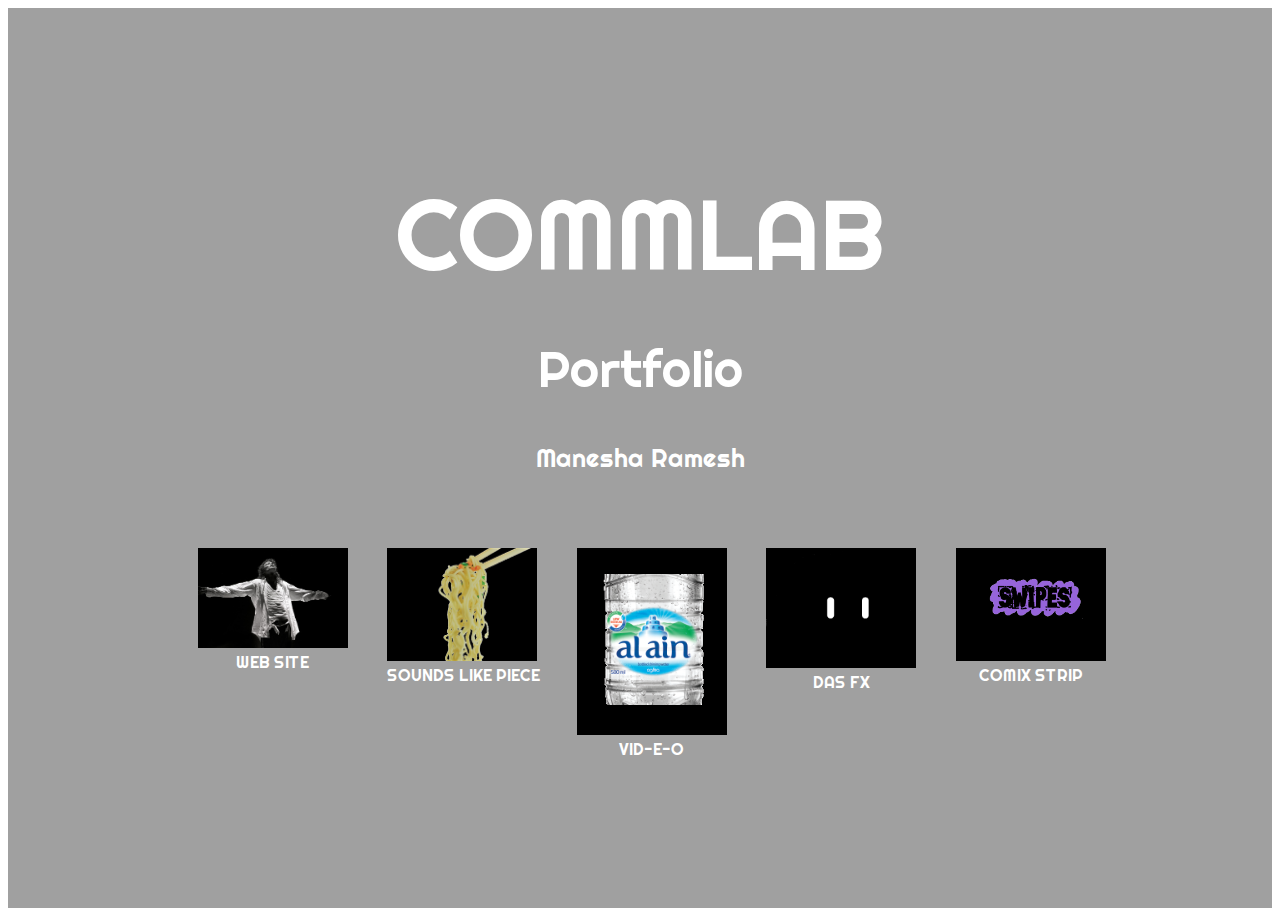
<file: index.html>
<!DOCTYPE html>
<html>

  <!-- the head tag defines all the elements we need for the webpage to be displayed properly -->
	<head>

    <!-- this meta tag indicates what kind of character encoding we need -->
		<meta charset="utf-8"/>

    <!-- this tag sets the size of the window, here we specify the window width to be as large as possible -->
		<meta name="viewport" content="width=device-width">
		<link href="https://fonts.googleapis.com/css?family=Righteous" rel="stylesheet">
		<script src="https://ajax.googleapis.com/ajax/libs/jquery/3.3.1/jquery.min.js"></script>

    <!-- this is the title that appears at the top of the window/on the browser tab -->
		<title>Manesha's Homepage</title>

    <!-- this is the tag that allows you to link to external files, such as CSS and JS -->
		<link rel="stylesheet" type="text/css" href="style.css" />
		<script type="text/javascript" src="sketch.js"></script>

	</head>

  <!-- the body tag is where we actually put the content we want to be displayed -->
	<body>
		<div class = "main-container">
			<div class = "title"> COMMLAB</div>
			<div class = "subheading"> Portfolio</div>
			<div class = "name"> Manesha Ramesh</div>

			<div id = "website">
				<a target="_blank" href="./billiejean/index.html">
  				<img src="./billiejean/Background image2.jpg" alt="Forest" style="width:150px">
				</a>
				<div class="overlay">
   					<div class="text">WEB SITE</div>
  				</div>
			</div>

			<div class = "sound">
				<a target="_blank" href="./noodle_project/index.html">
  				<img src="longnoodle.png" alt="Forest" style="width:150px">
				</a>
				<div class="overlay">
   					<div class="text">SOUNDS LIKE PIECE</div>
  				</div>
			</div>
			<div class = "comic">
				<a target="_blank" href="https://robwayne.github.io/Swipes/">
  				<img src="Front.png" alt="Forest" style="width:150px">
				</a>
				<div class="overlay">
   					<div class="text">COMIX STRIP</div>
  				</div>
			</div>
			<div class = "film">
				<a target="_blank" href="./Commlab_project_4/index.html">
  				<img src="bottle.png" alt="Forest" style="width:150px">
				</a>
				<div class="overlay">
   					<div class="text">VID-E-O</div>
  				</div>
			</div>
			<div class = "animation">
				<a target="_blank" href="https://manesha123.github.io/animation/">
  				<img src="creature.png" alt="Forest" style="width:150px">
				</a>
				<div class="overlay">
   					<div class="text">DAS FX</div>
  				</div>
			</div>

		</div>


		
		<!-- CONTENT GOES HERE -->

    <!-- the script tags go at the bottom of the page, so that they are loaded last -->
		<!--<script src="https://code.jquery.com/jquery-3.1.1.min.js"></script>-->
		<!--<script src="scripts.js"></script>-->
	</body>
</html>
<!-- never forget to close your tags! -->
</file>
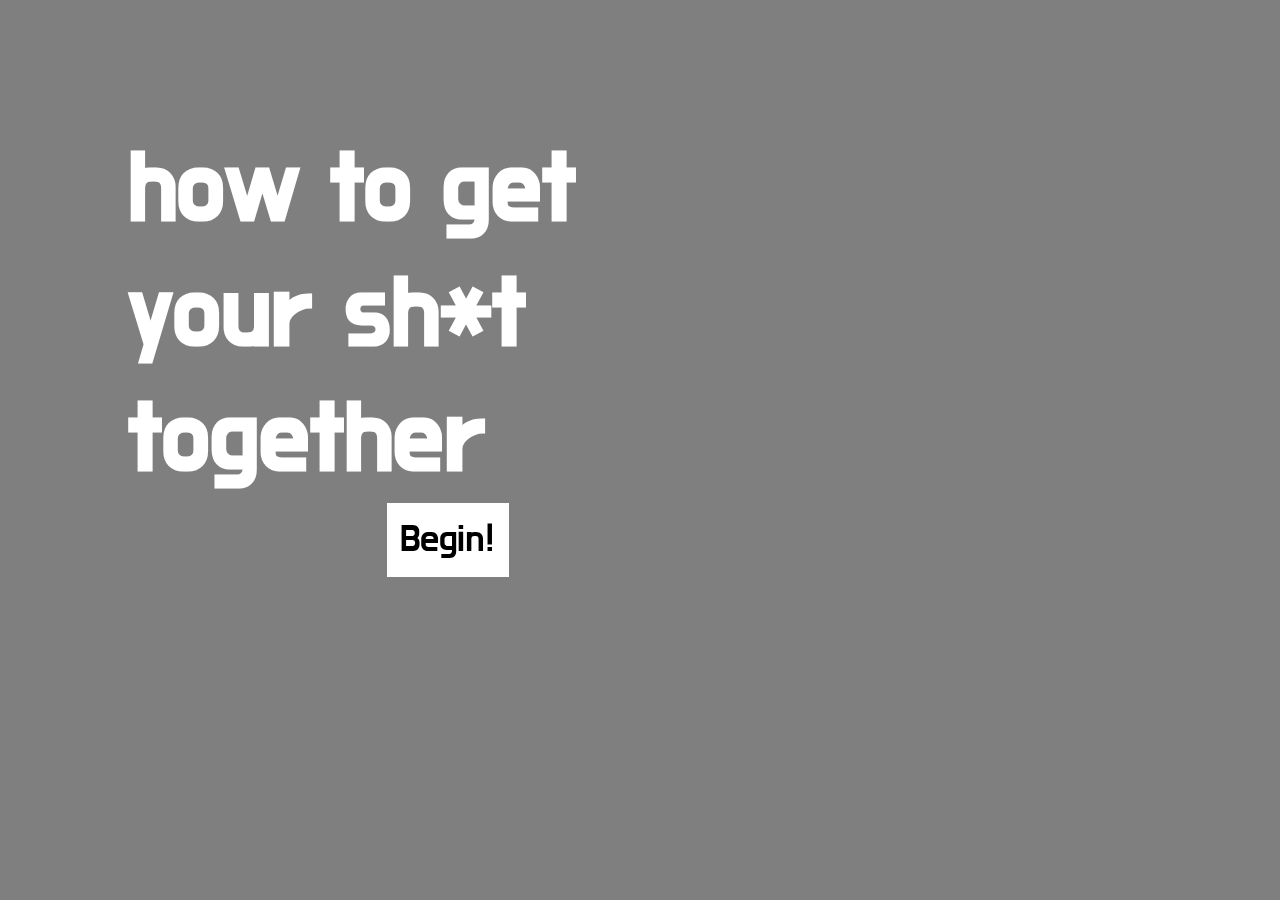
<file: Commlab_project_4/index.html>
<!DOCTYPE html>
<html>
	<head>
		<meta charset="utf-8"/>
		<meta name="viewport" content="width=device-width">
		<title>How to get your sh*t together</title> 
		<link rel="stylesheet" type="text/css" href="style.css" />
		<link href="https://fonts.googleapis.com/css?family=Do+Hyeon" rel="stylesheet">

	</head>
	<body>

		<div class="videoStyle" id="video"></div>
		
		<audio id = "jingle"><source src="interactionone.mp3" type="audio/ogg"></audio>
		<div id="overlay" class = "overlays">
		 	<div class = "title"><h1>how to get your sh*t together
		 		<div class = "button" onclick="hideoverlay()"><button class = "begin">Begin!</button></div>
		 	</h1></div>
		 	
		</div>

		<div id="overlaytwo" class = "overlays">
		 	<div class = "titles"><h1>Well...have you?</h1></div>
		 		<div class = "buttons" onclick="hideoverlay()"><button class = "option">YES</button></div>
		 		<div class = "buttons" onclick="redirect()"><button class = "option">NO</button></div>
		 	
		</div>
		<div id="overlaythree" class = "overlays">
		 	<div class = "titles"><h1>So...?</h1></div>
		 		<div class = "buttons" onclick="skipseconds(400)" ><button class = "option">He is dead to me</button></div>
		 		<div class = "buttons" onclick="skipseconds(389)"><button class = "option">DESTROY HIM!!!!</button></div>
			 	
		 </div>	
		<div id="redirect" class = "overlays">
		 	<div class = "titles"><h1>Sorry this video is not for you.<br>You will be redirected to a youtube page of cat videos in..
		 		
		 	</h1>
		 	<h1 class = "timer"><span id="countdowntimer"> 5 </span></h1>
		 	<audio><source src="countdown.mp3" type="audio/ogg"></audio>
		 	</div>
		 	<br><br>
		 		<div class = "buttons" onclick="hideoverlay()"><button class = "begin">SORRY I LIED!!!</button></div>
		 	
		</div> 

			
		<script src="https://code.jquery.com/jquery-2.1.1.min.js"></script>
		<script src="popcorn-js-1.5.11/popcorn.js"></script>
		<script src="popcorn-js-1.5.11/modules/player/popcorn.player.js"></script>
		<script src="popcorn-js-1.5.11/players/youtube/popcorn.youtube.js"></script>
		<script src="popcorn-js-1.5.11/wrappers/common/popcorn._MediaElementProto.js"></script>
		<script src="popcorn-js-1.5.11/wrappers/youtube/popcorn.HTMLYouTubeVideoElement.js"></script>
		<script src="popcorn-js-1.5.11/plugins/code/popcorn.code.js"></script>
		<script src="scripts.js"></script>
	</body>
</html>
</file>
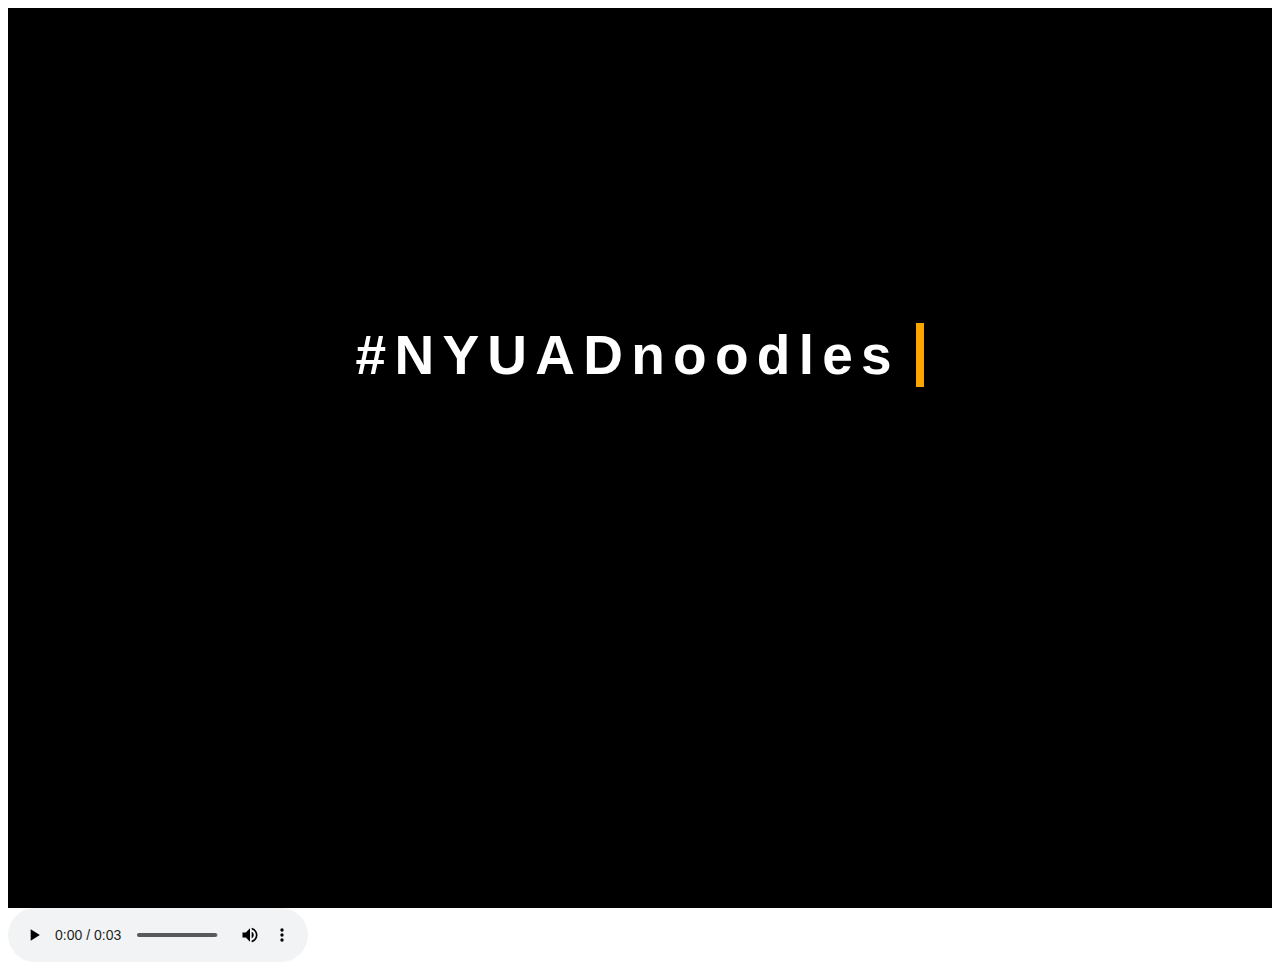
<file: noodle_project/index.html>
<!DOCTYPE>
<html>
  <head>
    <title>Carousel Example</title>
    <link rel="stylesheet" href="style.css">

  </head>
  <body>
    <div class = "main-container1">

        <div class="space-filler">
            
        </div> 

        <div class="typewriter">
            <h1>#NYUADnoodles</h1>
        </div> 
        <div class = "arrow-container">
            <a href = "./index2.html"><img class = "arrow" src = "arrow.png"></a>
        </div> 
    </div>
    <audio controls autoplay = "true">
      <source src="typing.mp3" type="audio/mpeg">
    </audio>

    <script src="script.js"></script>
  </body>
</html>
</file>
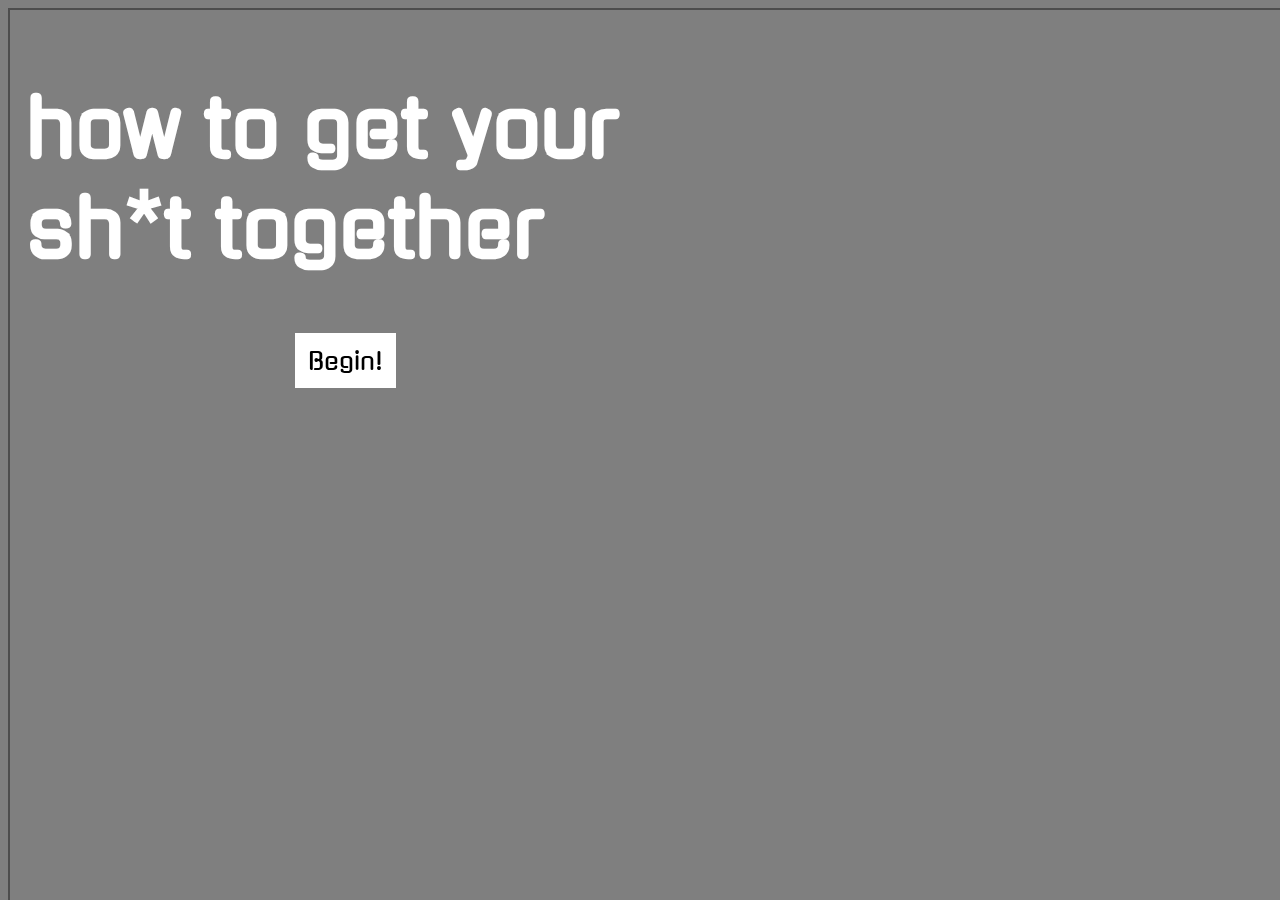
<file: Video-H/index.html>
<!DOCTYPE html>
<html>
<head>
	<title></title>
	<link rel="stylesheet" type="text/css" href="style.css">
	<meta charset="utf-8"/>
	<meta name="viewport" content="width=device-width">
	<link href="https://fonts.googleapis.com/css?family=Gugi" rel="stylesheet">
	<script src="sketch.js"></script>
	<script src="https://ajax.googleapis.com/ajax/libs/jquery/3.3.1/jquery.min.js"></script>

</head>
<body>
	
   <div id = "backdrop" style="position: fixed; z-index: -99; width: 100%; height: 100%">
	  <iframe id = "video" height="100%" width="100%" 
	    src="https://www.youtube.com/embed/G4Sn91t1V4g?rel=0&amp;controls=0&amp;showinfo=0">
	  </iframe>
	</div>
  
 <div id="overlay">
 	<div class = "title"><h1>how to get your sh*t together</h1>
 		<div class = "button" onclick="hideoverlay()"><button class = "begin">Begin!</button></div>
 	</div>

</div>

 </div>
</body>
</html>
</file>
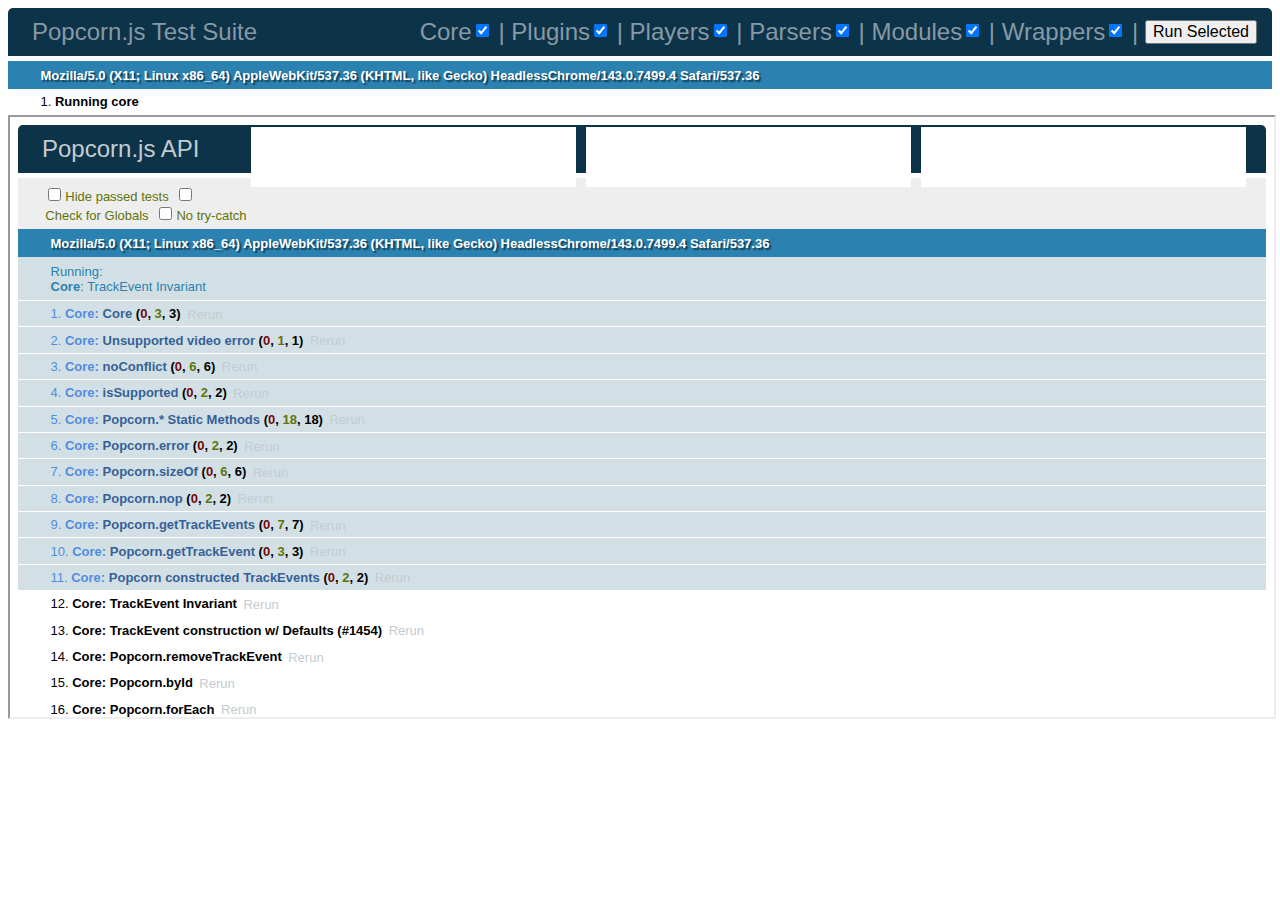
<file: Commlab_project_4/popcorn-js-1.5.11/test/index.html>
<!DOCTYPE html>
<html>
<head>
  <title>Popcorn Test Suite Runner</title>
  <link rel="stylesheet" href="qunit/qunit.css" type="text/css" media="screen">
  <link rel="stylesheet" href="popcorn.testrunner.css" type="text/css" >
  <script src="jquery.js"></script>
  <script src="popcorn.testrunner.js"></script>
</head>
<body>
  <h1 id="qunit-header">
    Popcorn.js Test Suite
    <span style="" id="test-links">
      <label for="core-tests">Core</label><input id="core-tests" type="checkbox" value="core" checked="true" tabindex="1"/> |
      <label for="plugin-tests">Plugins</label><input id="plugin-tests" type="checkbox" value="plugins" checked tabindex="2"/> |
      <label for="player-tests">Players</label><input id="player-tests" type="checkbox" value="players" checked tabindex="3"/> |
      <label for="parser-tests">Parsers</label><input id="parser-tests" type="checkbox" value="parsers" checked tabindex="4"/> |
      <label for="module-tests">Modules</label><input id="module-tests" type="checkbox" value="modules" checked tabindex="5"/> |
      <label for="wrapper-tests">Wrappers</label><input id="wrapper-tests" type="checkbox" value="wrappers" checked tabindex="5"/> |
      <input id="run-selected" type="button" value="Run Selected" checked tabindex="6" />
    </span>
  </h1>
  <h2 id="qunit-banner"></h2>
  <h2 id="qunit-userAgent"></h2>
  <ol id="qunit-tests"></ol>
  <iframe id="test-frame" style="height: 600px; width: 100%; overflow: scroll;"></iframe>

</body>
</html>
</file>
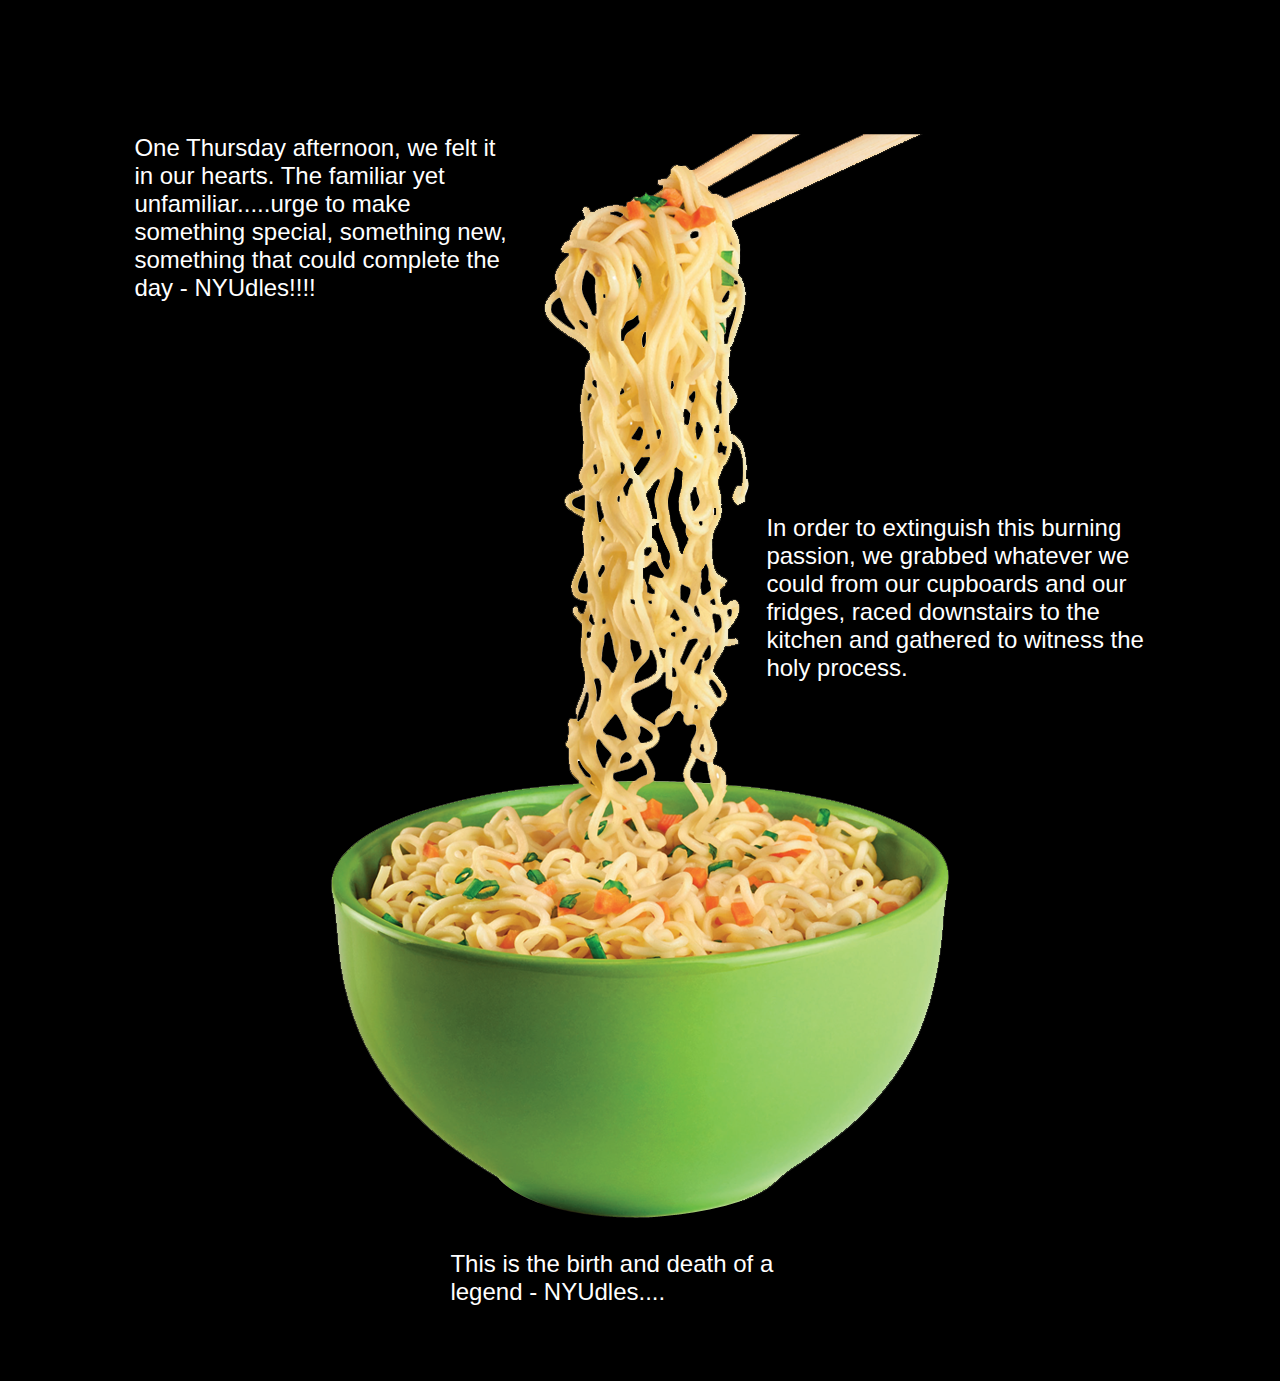
<file: noodle_project/index2.html>
<!DOCTYPE html>
<html>
<head>
  <title></title>
  <link rel="stylesheet" href="style.css">
</head>
<style>

body{
  background-color: black;
}

</style>
<body>
<div class = "main-container1">
  <div class = "background-image">
    <img class = "noodle" src = "longnoodle.png">
  </div>
  <div class = "text">
    One Thursday afternoon, we felt it in our hearts. The familiar yet unfamiliar.....urge to make something special, something new, something that could complete the day - NYUdles!!!!
  </div>
  <div class = "text2">
     In order to extinguish this burning passion, we grabbed whatever we could from our cupboards and our fridges, raced downstairs to the kitchen and gathered to witness the holy process.
  </div>

  <div class = "t3">
     This is the birth and death of a legend - NYUdles....
  </div>
  <div class = "arrow-container">
            <a href = "./index3.html"><img class = "arrow" src = "arrow.png"></a>
  </div>
  <audio controls autoplay hidden loop>
      <source src="inspiringmusic.mp3" type="audio/mpeg">
  </audio>
  <audio controls autoplay hidden loop>
      <source src="slurping_noodles.mp3" type="audio/mpeg">
  </audio>

</div>
</body>
</html>
</file>
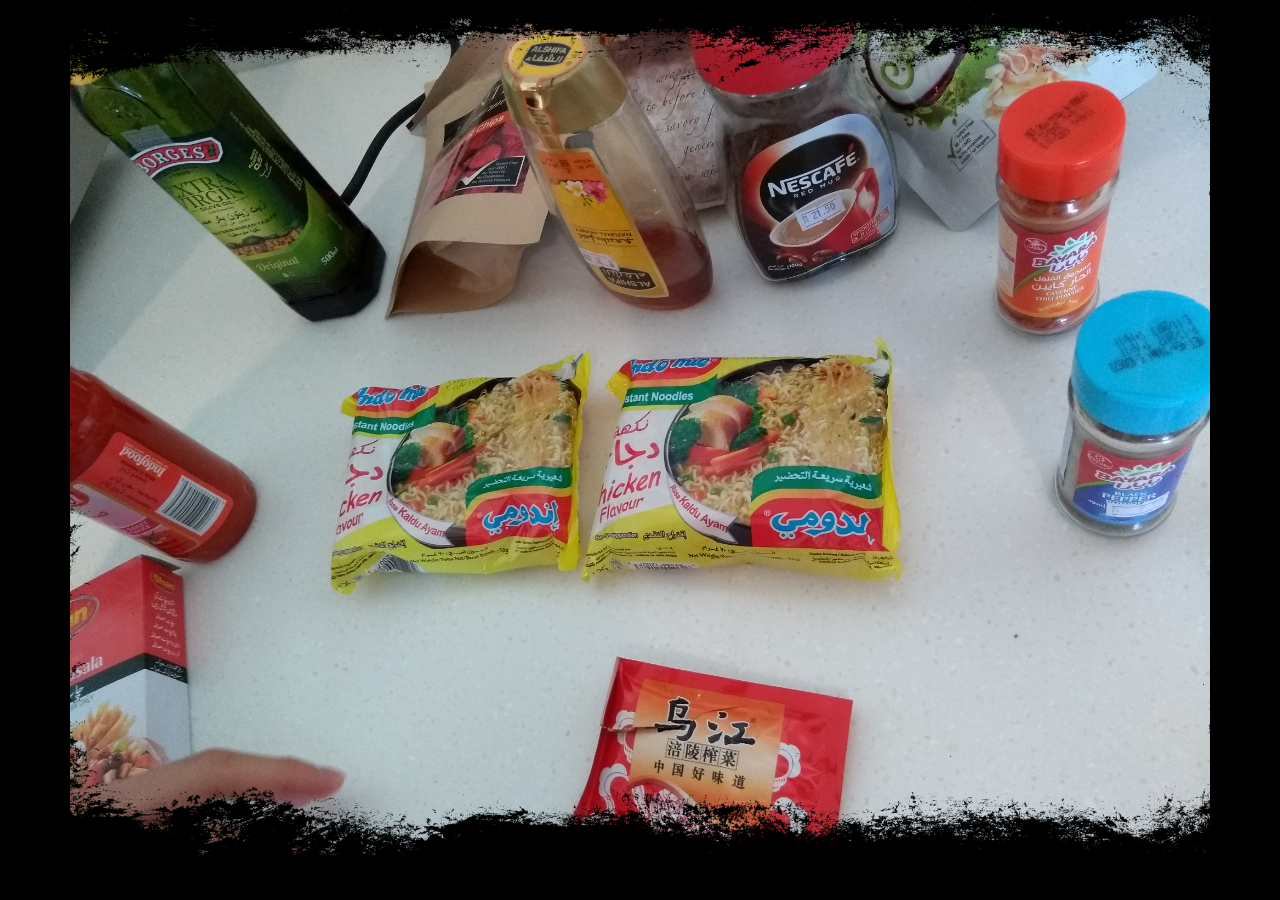
<file: noodle_project/index3.html>
<!DOCTYPE html>
<html lang="en">
<head>
  <title>Bootstrap Example</title>
  <meta charset="utf-8">
  <meta name="viewport" content="width=device-width, initial-scale=1">
  <link rel="stylesheet" href="https://maxcdn.bootstrapcdn.com/bootstrap/3.3.7/css/bootstrap.min.css">
  <script src="https://ajax.googleapis.com/ajax/libs/jquery/3.3.1/jquery.min.js"></script>
  <script src="https://maxcdn.bootstrapcdn.com/bootstrap/3.3.7/js/bootstrap.min.js"></script>
  <link rel="stylesheet" href="style.css">
</head>
<style>

body{
  background-color: black;
}

</style>
<body>
<!-- <div class = "main-container"> -->
  <div id="myNav" class="overlay">
  <a href="javascript:void(0)" class="closebtn" onclick="closeNav()">&times;</a>
    <img class = "smiley" src = "smiley.png">
    <a href="./index.html">HOME</a>

</div>
  <div class = frame>
      <img class = "frame-image" src = "photo_roll_image.png">
  </div>

  <div class="container">
      
    <div id="myCarousel" class="carousel slide" data-ride="carousel" data-interval="10000">
      
      <!-- Wrapper for slides -->
      <div class="carousel-inner">
        <div class="item active">
          <img src="Preparing-1 (2).jpg" alt="Los Angeles" style="width:100%;">
        </div>

        <div class="item">
          <img src="Preparing-1.jpg" alt="Chicago" style="width:100%;">
        </div>
      
        <div class="item">
          <img src="Preparing-3 (2).jpg" alt="New york" style="width:100%;">
        </div>

        <div class="item">
          <img src="Preparing-2 (3).jpg" alt="New york" style="width:100%;">
        </div>

        <div class="item">
          <img src="Cooking-1.jpg" alt="New york" style="width:100%;">
        </div>

        <div class="item">
          <img src="Cooking-2.jpg" alt="New york" style="width:100%;">
        </div>

        <div class="item">
          <img src="Cooking-3.jpg" alt="New york" style="width:100%;">
        </div>

        <div class="item">
          <img src="Cooking-4.jpg" alt="New york" style="width:100%;">
        </div>

        <div class="item">
          <img src="Cooking-5.jpg" alt="New york" style="width:100%;">
        </div>

        <div class="item">
          <img src="Tasting-4.jpg" alt="New york" style="width:100%;">
        </div>

        <div class="item">
          <img src="Tasting-1.jpg" alt="New york" style="width:100%;">
        </div>

        <div class="item">
          <img src="Tasting-2 (2).jpg" alt="New york" style="width:100%;">
        </div>

        <div class="item">
          <img src="Tasting-3 (2).jpg" alt="New york" style="width:100%;">
        </div>

        <div class="item">
          <img src="Tasting-5.jpg" alt="New york" style="width:100%;">
        </div>

      </div>

      
      
    </div>
  </div>

  <audio controls autoplay hidden loop>
      <source src="final2.m4a" type="audio/mpeg">
  </audio>
<!-- </div>
 -->
 <script src="script.js"></script>
</body>
</html>
</file>
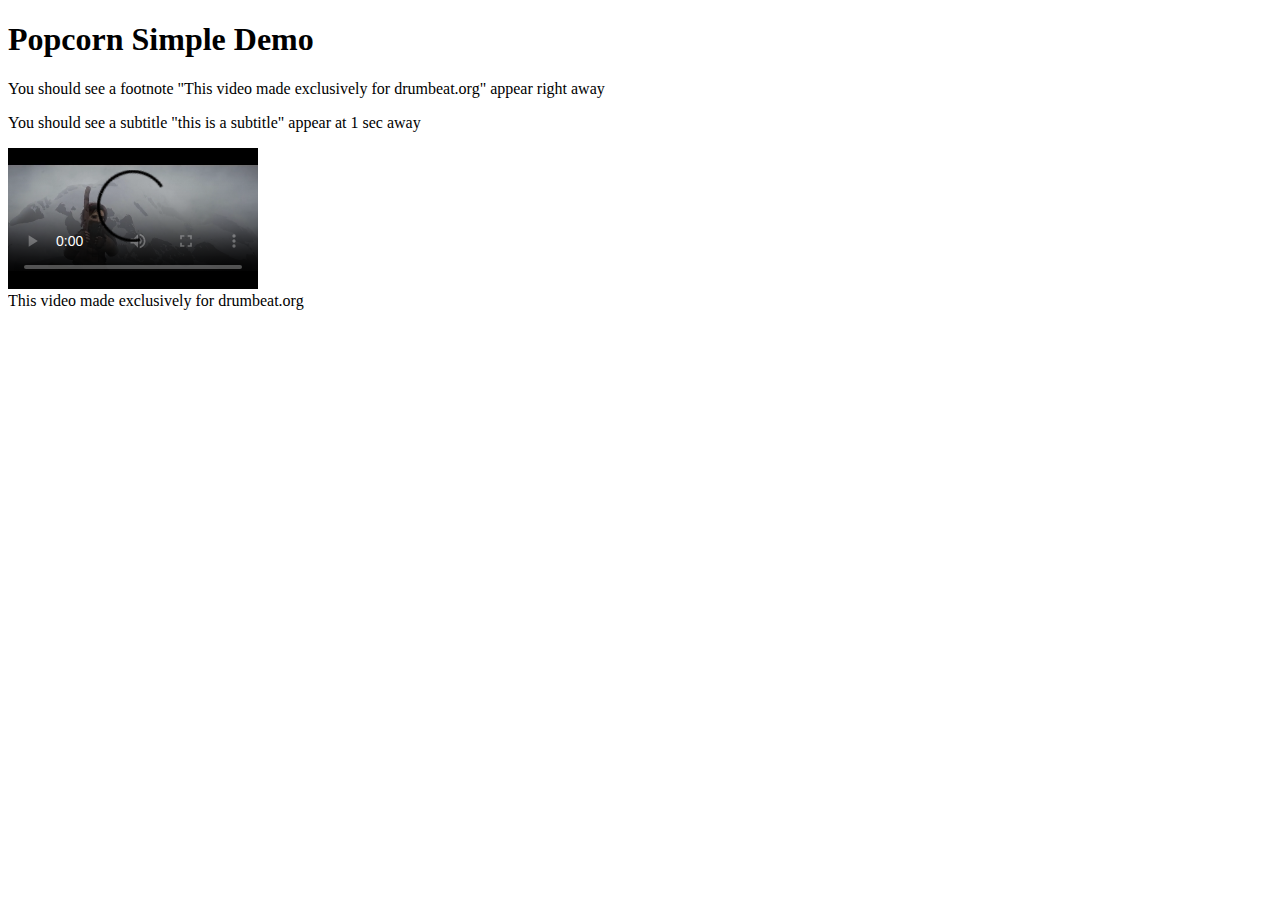
<file: Commlab_project_4/popcorn-js-1.5.11/example.html>
<!DOCTYPE html>
<html>
<head>
  <title>Popcorn Simple Demo</title>
  <!-- You muct include the popcorn.js file. Ensure the path is correct -->
  <script src="popcorn.js"></script>
 
  <!-- You must include each plug-in needed for the demo individually. Ensure the path is correct -->
  <!-- Footnote Plugin -->
  <script src="plugins/footnote/popcorn.footnote.js"></script>
  <!-- Subtitle Plugin -->
  <script src="plugins/subtitle/popcorn.subtitle.js"></script>
  
  <!-- Link popcorn-js to the video by uing the id of the video element -->
  <!-- You need to tell popcorn when you want each plugin to execute -->
  <script>
    // wait for DOM to load
    document.addEventListener('DOMContentLoaded', function () {
      // popcorn events are chainable this means that you can also do:
      // p.play(); or p.footnote{};
      // Make a popcorn instance, passing the id of the video element.
      // notice the <video id='video' ... > at the bottom of the page.
      var p = Popcorn('#video')
      // use the footnote plugin
      // notice the <div id='footnotediv'> tag at the bottom of the page
      .footnote({
        start: 0, // seconds
        end: 15, // seconds
        text: 'This video made exclusively for drumbeat.org',
        target: 'footnotediv'
      } )
      // use the subtitle plugin
      .subtitle({
        start: 1, // seconds
        end: 15, // seconds
        text: 'this is a subtitle'
      } )
      // make the video play automatically 
      .play();
    }, false);

  </script>
</head>
<body>
  <h1>Popcorn Simple Demo</h1>
  <p>You should see a footnote "This video made exclusively for drumbeat.org" appear right away</p>
  <p>You should see a subtitle "this is a subtitle" appear at 1 sec away</p>
  <!-- You need a video element with an id -->
  <video id='video' 
    controls 
    width= '250px'
    poster="test/poster.png"> 
    <source id='mp4'
      src="test/trailer.mp4"
      type='video/mp4; codecs="avc1, mp4a"'> 
    <source id='ogv'
      src="test/trailer.ogv"
      type='video/ogg; codecs="theora, vorbis"'> 
    <p>Your user agent does not support the HTML5 Video element.</p> 
  </video> 
  <!-- this is needed for the footnote plugin -->
  <div id="footnotediv"></div>
</body>
</html>
</file>
<file: style.css>
.main-container{
	height: 100vh;
	background-color: rgb(160, 160, 160);
	position: relative;
}

.title{

	color: white;
	font-family: 'Righteous', cursive;
	font-size: 100px;
	text-align: center;
	position: absolute;
  top: 25%;
  left: 50%;
  transform: translate(-50%, -50%);
}

.subheading{
	color: white;
	font-family: 'Righteous', cursive;
	font-size: 50px;
	text-align: center;
	position: absolute;
  top: 40%;
  left: 50%;
  transform: translate(-50%, -50%);

}

.name{
	color: white;
	font-family: 'Righteous', cursive;
	font-size: 25px;
	text-align: center;
	position: absolute;
  top: 50%;
  left: 50%;
  transform: translate(-50%, -50%);

}

#website{
	position: absolute;
	top: 60%;
  left: 15%;

 /* transform: translate(-50%, -50%);*/

}

.sound{
position: absolute;
	top: 60%;
  left: 30%;

}

.comic{
	position: absolute;
	top: 60%;
  left: 75%;
}

.film{
	position: absolute;
	top: 60%;
  left: 45%;
}

.animation{
	position: absolute;
	top: 60%;
  left: 60%;
}

.overlay{
	text-align: center;
	color: white;
	font-family: 'Righteous', cursive;
}

img {
   
    width: 300px;
}

img:hover {
     border: 3px solid #ddd;
    
    
}
</file>
<file: Commlab_project_4/style.css>
.videoStyle{
	float: left;
	width: 100%;
	height: 100vh;

}

#backdrop{
  margin: 0px;
}

#overlay {
    position: fixed; /* Sit on top of the page content */
    display: block; /* Hidden by default */
    width: 100%; /* Full width (cover the whole page) */
    height: 100%; /* Full height (cover the whole page) */
    top: 0; 
    left: 0;
    right: 0;
    bottom: 0;
    background-color: rgba(0,0,0,0.50); /* Black background with opacity */
    z-index: 100; /* Specify a stack order in case you're using a different order for other elements */
    cursor: pointer; /* Add a pointer on hover */
}
#overlaythree, #overlaytwo, #redirect {
    position: fixed; /* Sit on top of the page content */
    display: none; /* Hidden by default */
    width: 100%; /* Full width (cover the whole page) */
    height: 100%; /* Full height (cover the whole page) */
    top: 0; 
    left: 0;
    right: 0;
    bottom: 0;
    background-color: rgba(0,0,0,0.50); /* Black background with opacity */
    z-index: 100; /* Specify a stack order in case you're using a different order for other elements */
    cursor: pointer; /* Add a pointer on hover */
}




.title h1, .titles h1{
  width: 50%;
  display: inline-block;
  font-size: 100px;
  margin: 2%;
  color: white;
  font-family: 'Do Hyeon', sans-serif;
}

.title h1{
	margin: 10%;
}
.titles h1{
	width: 100%;
	display: flex;
	justify-content: center;
	font-size: 60px;
}

#countdowntimer{
	color:red;
}
.buttons{
	display: flex;
	justify-content: center;
	margin:2% auto;
}

.begin{
  padding: 2%;
  background-color: white;
  border: none;
  font-size: 38px;
  font-family: 'Do Hyeon', sans-serif;
  margin:auto;
  position: relative;

}
.timer{
	font-size: 48px;
}
.option{
	padding-left: 5%;
	padding-right: 5%;
	padding: 2%;
  background-color: white;
  border: none;
  font-size: 24px;
  font-family: 'Do Hyeon', sans-serif;
  float:center;
  margin:auto;
  position: relative;

}

.button {
  display: flex;
  justify-content: center;
}


.begin:hover, .option:hover{
  background-color: rgba(0, 0, 0, 0);
  color: white;
}

/*.title h1{
  /*border-right: .15em solid orange;*/
  /*white-space: nowrap;
  overflow: hidden;
}

.title h1:nth-child(1){
  
width: 11.5em;
  animation: type2 2s steps(40, end);
  animation-delay: 2s;
  animation-fill-mode: forwards;
    
}

.title h1:nth-child(2){
  width: 11.5em;*/
  /*opacity: 0;*/
  /*animation: type2 2s steps(40, end);
  animation-delay: 2s;
  animation-fill-mode: forwards;
    
}

.title h1:nth-child(3){*/
  /*opacity: 0;*/
  /*animation: typing 2s steps(40, end), blink .5s step-end infinite alternate;
    animation-delay: 4s; 
    
}


@keyframes typing {
 from { width: 0 }
  to { width: 100% }
}




@keyframes blink {
  50% {
    border-color: transparent;
  }
}
@-webkit-keyframes blink {
  50% {
    border-color: tranparent;
  }
}




*/
</file>
<file: noodle_project/style.css>
.main-container1{
	background-color: black;
	height: 100vh;
	width: 100%;
}

.typewriter{
	width: 45%;
	color: white;
	padding: 0 auto;
	margin: 0 auto;
	padding-top: 40% auto;
  font-size: 15px;
	
}

.space-filler{
	height:35%;

}

.arrow-container{
	margin: 0 auto;
	padding: 0 auto;
	justify-content: center;
}
.arrow{
	width: 13%;
	height: 15%;
	display: block;
    margin: 0 auto;

}


.typewriter h1 {
	color: white;
	font-size: 55px;
	font-family: sans-serif;
  overflow: hidden; /* Ensures the content is not revealed until the animation */
  border-right: .15em solid orange; /* The typwriter cursor */
  white-space: nowrap; /* Keeps the content on a single line */
  margin: 0 auto; /* Gives that scrolling effect as the typing happens */
  letter-spacing: .15em; /* Adjust as needed */
  animation: 
    typing 3s steps(40, end),
    blink-caret .75s step-end infinite;
}

/* The typing effect */
@keyframes typing {
  from { width: 0 }
  to { width: 100% }
}

/* The typewriter cursor effect */
@keyframes blink-caret {
  from, to { border-color: transparent }
  50% { border-color: orange; }
}


.arrow-container {

  
  
  animation: 3s fadeIn;
  animation-fill-mode: forwards;
  
  visibility: hidden;
}

.ele:hover {
  background-color: #123;
}

@keyframes fadeIn {
  99% {
    visibility: hidden;
  }
  100% {
    visibility: visible;
  }
}

.frame{
  width:100%;
  height:100vh;
  margin:0px;
  z-index:100;
  position: absolute;
  top: 0;
  left:auto;
}

.main-container{
  height: 100vh;
  width:100vh;
 
  }

  .frame-image{
    width: 100%;
    height: 100%;
  }

  .item{
    height: 100vh;

  }

  .carousel-indicators li { visibility: hidden; }

  .overlay {
    height: 100%;
    width: 0;
    position: fixed;
    z-index: 200;
    top: 0;
    left: 0;
    background-color: rgb(0,0,0);
    background-color: rgba(0,0,0, 0.9);
    overflow-x: hidden;
    transition: 0.5s;
}

.overlay-content {
    position: relative;
    top: 25%;
    width: 100%;
    text-align: center;
    margin-top: 30px;
}

.overlay a {
    padding: 8px;
    text-decoration: none;
    font-size: 36px;
    color: white;
    display: block;
    transition: 0.3s;
    text-align: center;
}

.overlay a:hover, .overlay a:focus {
    color: #f1f1f1;
}

.overlay .closebtn {
    position: absolute;
    top: 20px;
    right: 45px;
    font-size: 60px;
}

@media screen and (max-height: 450px) {
  .overlay a {font-size: 20px}
  .overlay .closebtn {
    font-size: 40px;
    top: 15px;
    right: 35px;
  }
}

.smiley{
  display: block;
    margin-left: auto;
    margin-right: auto;
    width: 35%;
    height: 80%;
}

.background-image{
  z-index:-1;
}

.noodle{
  padding-top: 10%;
  display: block;
    margin-left: auto;
    margin-right: auto;
}

.text{
  position: absolute;
  color:white;
  z-index:100;
  top:0;
  left: 0;
  width:30%;
  margin:10%;
  font-family: sans-serif;
  font-size: 24px;
}

.text2{
  position: absolute;
  color:white;
  z-index:100;
  top:0;
  left: 0;
  width:30%;
  margin:40% 60%;
  font-family: sans-serif;
  font-size: 24px;
}

.t3{
  
  color:white;
  width:30%;
  ;
  font-family: sans-serif;
  font-size: 24px;
  display: block;
  margin-left: auto;
  margin-right: auto;
}
.main-container1{
  position: relative;
  
}
</file>
<file: Video-H/style.css>
#backdrop{
  margin: 0px;
}

#overlay {
    position: fixed; /* Sit on top of the page content */
    display: block; /* Hidden by default */
    width: 100%; /* Full width (cover the whole page) */
    height: 100%; /* Full height (cover the whole page) */
    top: 0; 
    left: 0;
    right: 0;
    bottom: 0;
    background-color: rgba(0,0,0,0.50); /* Black background with opacity */
    z-index: 100; /* Specify a stack order in case you're using a different order for other elements */
    cursor: pointer; /* Add a pointer on hover */
}



.title{
  width: 50%;
  display: inline-block;
  font-size: 40px;
  margin: 2%;
  color: white;
  font-family: 'Gugi', cursive;
}

.begin{
  padding: 2%;
  background-color: white;
  border: none;
  font-size: 24px;
  font-family: 'Gugi', cursive;
  float:center;
  margin:auto;
  position: relative;

}
.button {
  display: flex;
  justify-content: center;
}


.begin:hover{
  background-color: rgba(0, 0, 0, 0);
  color: white;
}

/*.title h1{
  /*border-right: .15em solid orange;*/
  /*white-space: nowrap;
  overflow: hidden;
}

.title h1:nth-child(1){
  
width: 11.5em;
  animation: type2 2s steps(40, end);
  animation-delay: 2s;
  animation-fill-mode: forwards;
    
}

.title h1:nth-child(2){
  width: 11.5em;*/
  /*opacity: 0;*/
  /*animation: type2 2s steps(40, end);
  animation-delay: 2s;
  animation-fill-mode: forwards;
    
}

.title h1:nth-child(3){*/
  /*opacity: 0;*/
  /*animation: typing 2s steps(40, end), blink .5s step-end infinite alternate;
    animation-delay: 4s; 
    
}


@keyframes typing {
 from { width: 0 }
  to { width: 100% }
}




@keyframes blink {
  50% {
    border-color: transparent;
  }
}
@-webkit-keyframes blink {
  50% {
    border-color: tranparent;
  }
}




*/
</file>
<file: Commlab_project_4/popcorn-js-1.5.11/test/popcorn.testrunner.css>
span#test-links {
  float: right;
  padding-right: 15px;
}

span#test-links > a {
  font-size: 0.8em;
}

input[type=checkbox], input#run-selected {
  position: relative;
  bottom: 3px;
}

input#run-selected {
  font-size: 16px;
}
</file>
<file: Commlab_project_4/popcorn-js-1.5.11/test/qunit/qunit.css>
/**
 * QUnit v1.9.0 - A JavaScript Unit Testing Framework
 *
 * http://docs.jquery.com/QUnit
 *
 * Copyright (c) 2012 John Resig, Jörn Zaefferer
 * Dual licensed under the MIT (MIT-LICENSE.txt)
 * or GPL (GPL-LICENSE.txt) licenses.
 */

/** Font Family and Sizes */

#qunit-tests, #qunit-header, #qunit-banner, #qunit-testrunner-toolbar, #qunit-userAgent, #qunit-testresult {
	font-family: "Helvetica Neue Light", "HelveticaNeue-Light", "Helvetica Neue", Calibri, Helvetica, Arial, sans-serif;
}

#qunit-testrunner-toolbar, #qunit-userAgent, #qunit-testresult, #qunit-tests li { font-size: small; }
#qunit-tests { font-size: smaller; }


/** Resets */

#qunit-tests, #qunit-tests ol, #qunit-header, #qunit-banner, #qunit-userAgent, #qunit-testresult {
	margin: 0;
	padding: 0;
}


/** Header */

#qunit-header {
	padding: 0.5em 0 0.5em 1em;

	color: #8699a4;
	background-color: #0d3349;

	font-size: 1.5em;
	line-height: 1em;
	font-weight: normal;

	border-radius: 5px 5px 0 0;
	-moz-border-radius: 5px 5px 0 0;
	-webkit-border-top-right-radius: 5px;
	-webkit-border-top-left-radius: 5px;
}

#qunit-header a {
	text-decoration: none;
	color: #c2ccd1;
}

#qunit-header a:hover,
#qunit-header a:focus {
	color: #fff;
}

#qunit-testrunner-toolbar label {
	display: inline-block;
	padding: 0 .5em 0 .1em;
}

#qunit-banner {
	height: 5px;
}

#qunit-testrunner-toolbar {
	padding: 0.5em 0 0.5em 2em;
	color: #5E740B;
	background-color: #eee;
}

#qunit-userAgent {
	padding: 0.5em 0 0.5em 2.5em;
	background-color: #2b81af;
	color: #fff;
	text-shadow: rgba(0, 0, 0, 0.5) 2px 2px 1px;
}


/** Tests: Pass/Fail */

#qunit-tests {
	list-style-position: inside;
}

#qunit-tests li {
	padding: 0.4em 0.5em 0.4em 2.5em;
	border-bottom: 1px solid #fff;
	list-style-position: inside;
}

#qunit-tests.hidepass li.pass, #qunit-tests.hidepass li.running  {
	display: none;
}

#qunit-tests li strong {
	cursor: pointer;
}

#qunit-tests li a {
	padding: 0.5em;
	color: #c2ccd1;
	text-decoration: none;
}
#qunit-tests li a:hover,
#qunit-tests li a:focus {
	color: #000;
}

#qunit-tests ol {
	margin-top: 0.5em;
	padding: 0.5em;

	background-color: #fff;

	border-radius: 5px;
	-moz-border-radius: 5px;
	-webkit-border-radius: 5px;
}

#qunit-tests table {
	border-collapse: collapse;
	margin-top: .2em;
}

#qunit-tests th {
	text-align: right;
	vertical-align: top;
	padding: 0 .5em 0 0;
}

#qunit-tests td {
	vertical-align: top;
}

#qunit-tests pre {
	margin: 0;
	white-space: pre-wrap;
	word-wrap: break-word;
}

#qunit-tests del {
	background-color: #e0f2be;
	color: #374e0c;
	text-decoration: none;
}

#qunit-tests ins {
	background-color: #ffcaca;
	color: #500;
	text-decoration: none;
}

/*** Test Counts */

#qunit-tests b.counts                       { color: black; }
#qunit-tests b.passed                       { color: #5E740B; }
#qunit-tests b.failed                       { color: #710909; }

#qunit-tests li li {
	padding: 5px;
	background-color: #fff;
	border-bottom: none;
	list-style-position: inside;
}

/*** Passing Styles */

#qunit-tests li li.pass {
	color: #3c510c;
	background-color: #fff;
	border-left: 10px solid #C6E746;
}

#qunit-tests .pass                          { color: #528CE0; background-color: #D2E0E6; }
#qunit-tests .pass .test-name               { color: #366097; }

#qunit-tests .pass .test-actual,
#qunit-tests .pass .test-expected           { color: #999999; }

#qunit-banner.qunit-pass                    { background-color: #C6E746; }

/*** Failing Styles */

#qunit-tests li li.fail {
	color: #710909;
	background-color: #fff;
	border-left: 10px solid #EE5757;
	white-space: pre;
}

#qunit-tests > li:last-child {
	border-radius: 0 0 5px 5px;
	-moz-border-radius: 0 0 5px 5px;
	-webkit-border-bottom-right-radius: 5px;
	-webkit-border-bottom-left-radius: 5px;
}

#qunit-tests .fail                          { color: #000000; background-color: #EE5757; }
#qunit-tests .fail .test-name,
#qunit-tests .fail .module-name             { color: #000000; }

#qunit-tests .fail .test-actual             { color: #EE5757; }
#qunit-tests .fail .test-expected           { color: green;   }

#qunit-banner.qunit-fail                    { background-color: #EE5757; }


/** Result */

#qunit-testresult {
	padding: 0.5em 0.5em 0.5em 2.5em;

	color: #2b81af;
	background-color: #D2E0E6;

	border-bottom: 1px solid white;
}
#qunit-testresult .module-name {
	font-weight: bold;
}

/** Fixture */

#qunit-fixture {
	position: absolute;
	top: -10000px;
	left: -10000px;
	width: 1000px;
	height: 1000px;
}
</file>
